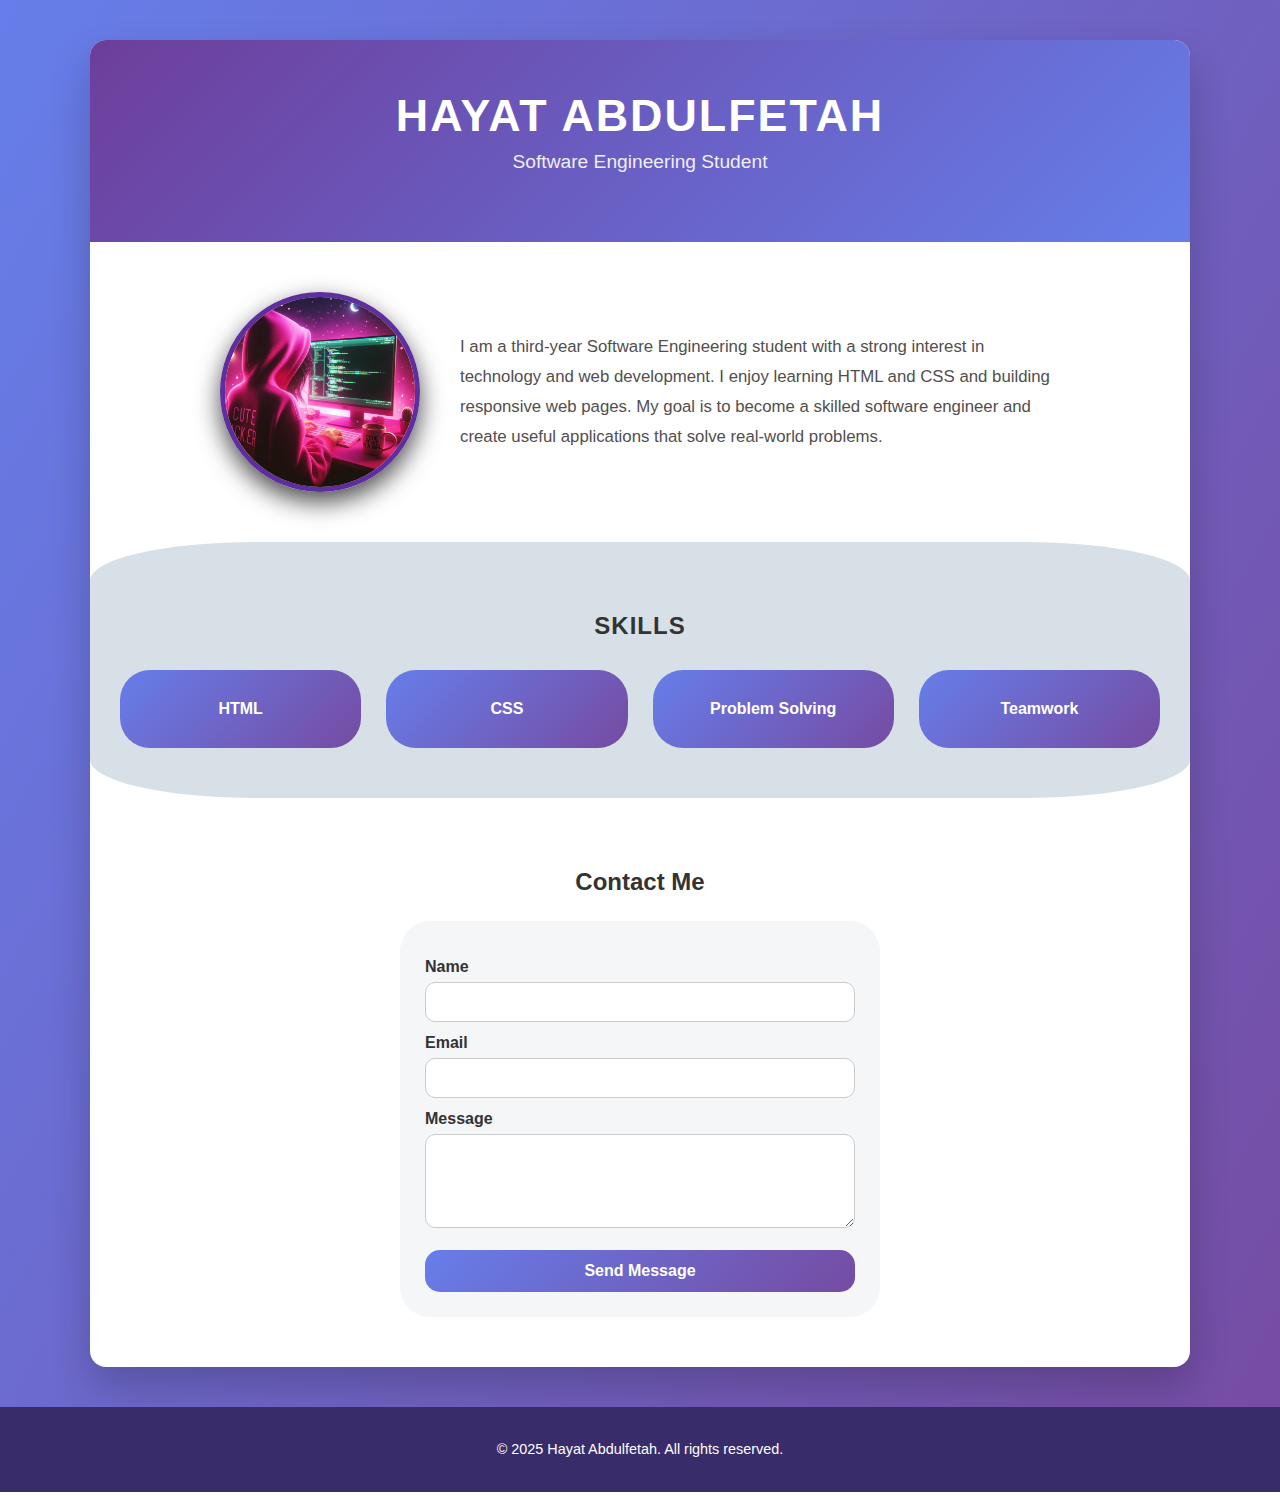
<file: project2/index.html>
<!DOCTYPE html>
<html lang="en">
<head>
    <meta charset="UTF-8">
    <meta name="viewport" content="width=device-width, initial-scale=1.0">
    <title>Personal Profile</title>

    <!-- Internal CSS  -->
    <style>
        * {
            box-sizing: border-box;
        }

        body {
            margin: 0;
            font-family: 'Segoe UI', Tahoma, Geneva, Verdana, sans-serif;
            background: linear-gradient(120deg, #667eea, #764ba2);
            color: #333;
        }

        .container {
            max-width: 1100px;
            margin: 40px auto;
            padding: 0;
            background-color: #ffffff;
            border-radius: 16px;
            box-shadow: 0 20px 40px rgba(0, 0, 0, 0.2);
            overflow: hidden;
        }

        header {
            text-align: center;
            padding: 50px 20px;
            background: linear-gradient(135deg, #6d3e9b, #667eea);
            color: white;
        }

        header h1 {
            margin: 0;
            font-size: 2.8rem;
            font-weight: 800;
            text-transform: uppercase;
            letter-spacing: 2px;
        }

        header p {
            margin-top: 10px;
            font-size: 1.2rem;
            font-weight: 500;
            opacity: 0.9;
        }

        .profile {
            display: flex;
            justify-content: center;
            align-items: center;
            gap: 40px;
            padding: 50px 30px;
        }

        .profile img {
            width: 200px;
            height: 200px;
            border-radius: 50%;
            object-fit: cover;
            border: 5px solid #5e2e9e;
            box-shadow: 0 10px 25px rgba(0, 0, 0, 0.7);
            display: block;
        }

        .profile p {
            max-width: 600px;
            line-height: 1.8;
            font-size: 1.05rem;
            color: #524e4e;
            display: inline-block;
        }

        .skills {
            padding: 50px 30px;
            border-radius: 15%;
            background-color: #d8e0e7;
        }

        .skills h2 {
            text-align: center;
            margin-bottom: 30px;
            text-transform: uppercase;
            letter-spacing: 1px;
        }

        .skills-grid {
            display: grid;
            grid-template-columns: repeat(4, 1fr);
            gap: 25px;
        }

        .skill-box {
            background: linear-gradient(135deg, #667eea, #764ba2);
            color: white;
            padding: 30px 15px;
            text-align: center;
            font-weight: bold;
            border-radius: 30px;
            transition: transform 0.3s ease, box-shadow 0.3s ease;
            display: inline;
        }

        .skill-box:hover {
            transform: translateY(-10px);
            box-shadow: 0 12px 25px rgba(0, 0, 0, 0.2);
        }

        .contact {
            padding: 50px 30px;
        }

        .contact h2 {
            text-align: center;
            margin-bottom: 25px;
        }

        form {
            max-width: 480px;
            margin: 0 auto;
            background-color: #f4f6f8;
            padding: 25px;
            border-radius: 30px;
        }

        label {
            font-weight: bold;
            display: block;
            margin-top: 12px;
        }

        input,
        textarea {
            width: 100%;
            padding: 10px;
            margin-top: 6px;
            font-size: 1rem;
            border-radius: 10px;
            border: 1px solid #ccc;
        }

        button {
            margin-top: 18px;
            padding: 12px;
            width: 100%;
            font-size: 1rem;
            background: linear-gradient(135deg, #667eea, #764ba2);
            color: white;
            border: none;
            border-radius: 15px;
            cursor: pointer;
            font-weight: bold;
        }

        button:hover {
            background: linear-gradient(135deg, #8c95e6, #1f0a50);
        }

        footer {
            background-color: #392c6b;
            color: white;
            text-align: center;
            padding: 20px;
            font-size: 0.9rem;
        }

      
        @media (max-width: 768px) {
            .profile {
                flex-direction: column;
                text-align: center;
            }

            .skills-grid {
                grid-template-columns: 1fr;
            }

            header h1 {
                font-size: 2.2rem;
            }
        }
    </style>
</head>
<body>

    <div class="container">

        <header>
            <h1>Hayat Abdulfetah</h1>
            <p>Software Engineering Student</p>
        </header>

        <section class="profile">
            <img src="image.png" alt="Profile Image">
            <p>
                I am a third-year Software Engineering student with a strong interest in technology and web development. 
                I enjoy learning HTML and CSS and building responsive web pages. My goal is to become a skilled software engineer 
                and create useful applications that solve real-world problems.
            </p>
        </section>

        <section class="skills">
            <h2>Skills</h2>
            <div class="skills-grid">
                <div class="skill-box">HTML</div>
                <div class="skill-box">CSS</div>
                <div class="skill-box">Problem Solving</div>
                <div class="skill-box">Teamwork</div>
            </div>
        </section>

        <section class="contact">
            <h2>Contact Me</h2>
            <form>
                <label for="name">Name</label>
                <input type="text" id="name" required>

                <label for="email">Email</label>
                <input type="email" id="email" required>

                <label for="message">Message</label>
                <textarea id="message" rows="4" required></textarea>

                <button type="submit">Send Message</button>
            </form>
        </section>

    </div>

    <footer>
        <p>© 2025 Hayat Abdulfetah. All rights reserved.</p>
    </footer>

</body>
</html>
</file>
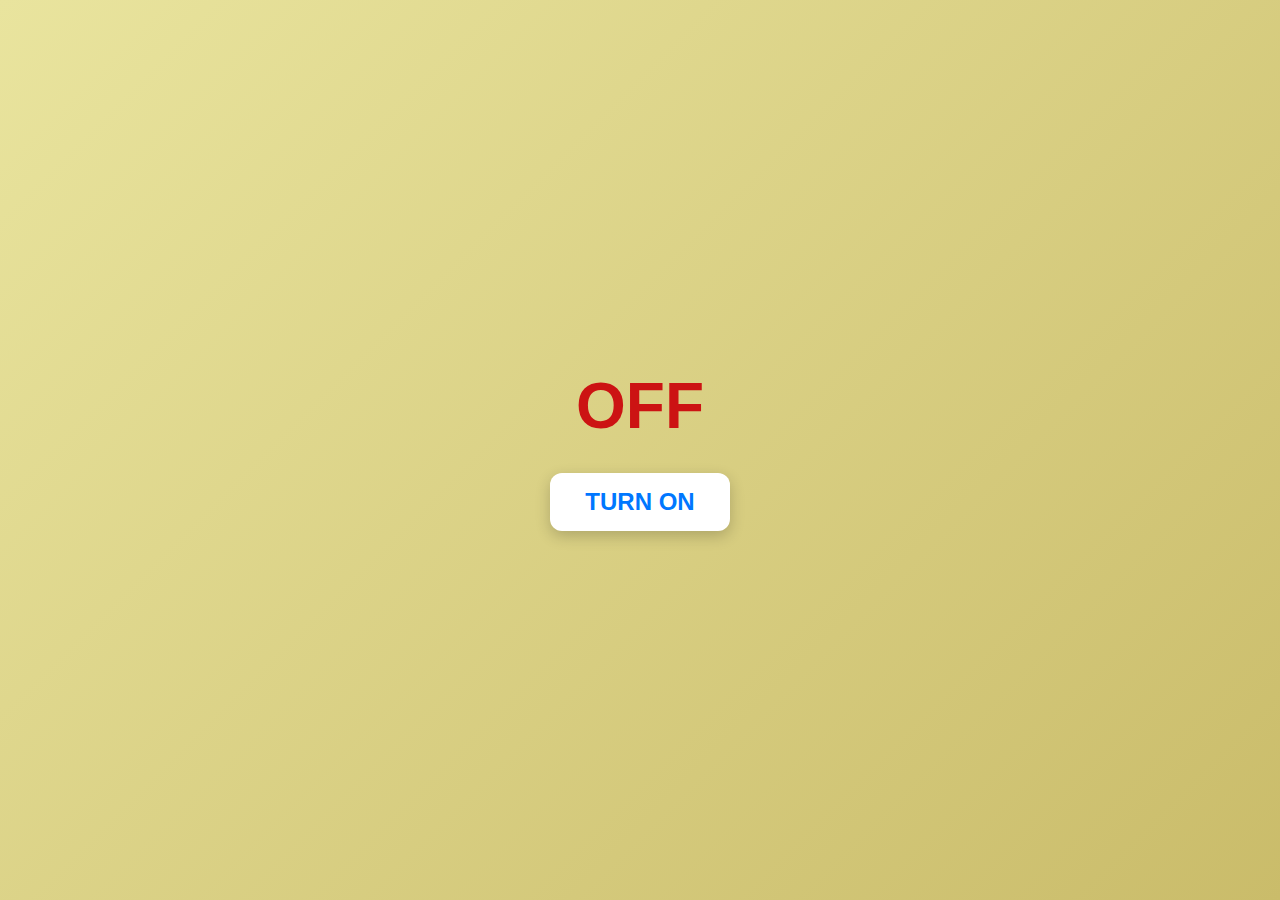
<file: toggle-text-on-off/index.html>
<!DOCTYPE html>
<html lang="en">
<head>
    <meta charset="UTF-8">
    <meta name="viewport" content="width=device-width, initial-scale=1.0">
    <title>Toggle Text ON / OFF</title>

    <!-- Link CSS -->
    <link rel="stylesheet" href="style.css">
</head>
<body class="off">

    <!-- Heading Section -->
    <h1 id="toggleText" class="toggle-off">OFF</h1>

    <!-- Button Section -->
    <button id="toggleBtn">Turn ON</button>

    <!-- Link JavaScript -->
    <script src="script.js"></script>
</body>
</html>
</file>
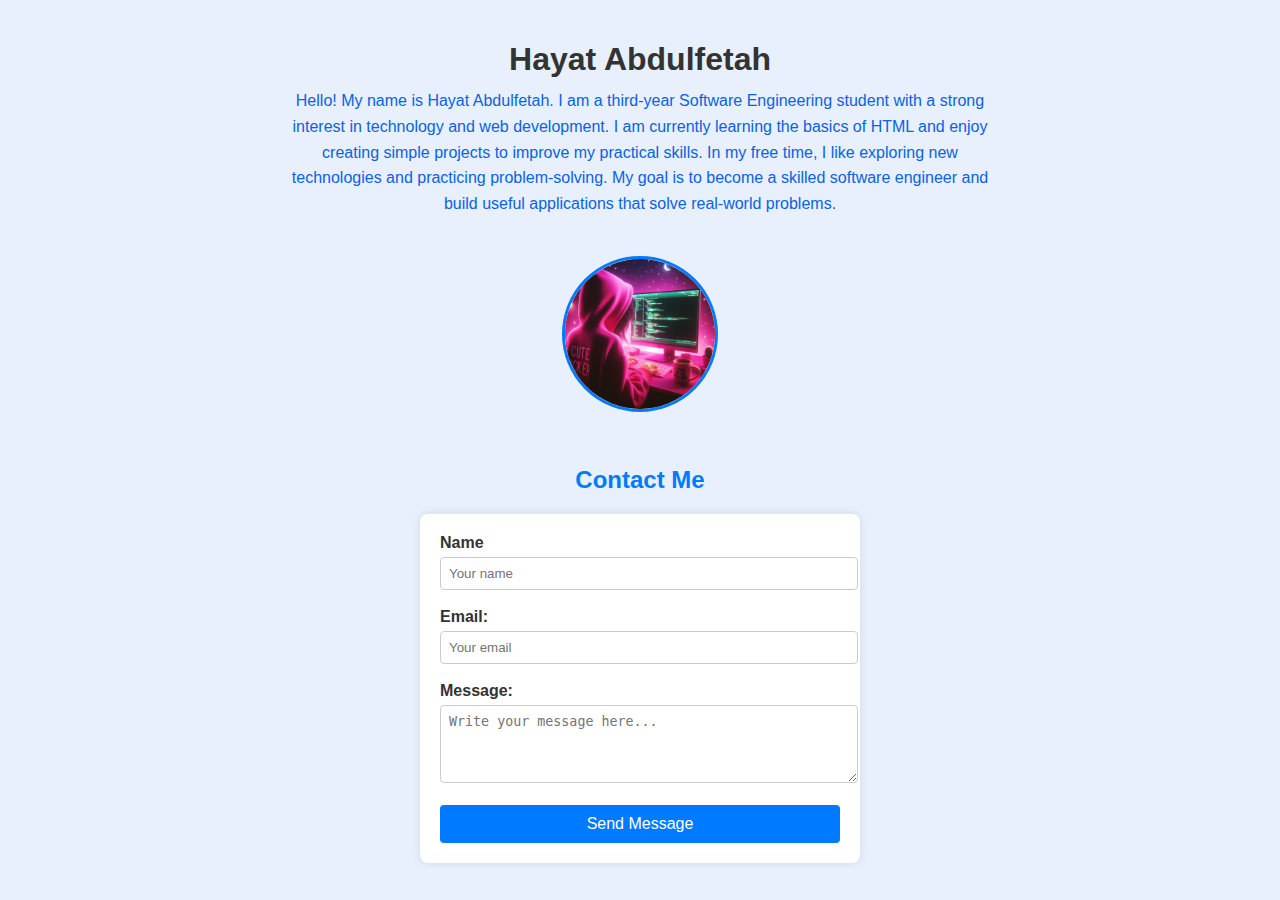
<file: learn.html>
<!DOCTYPE html>
<html lang="en">
<head>
    <meta charset="UTF-8">
    <meta name="viewport" content="width=device-width, initial-scale=1.0">
    <title>Personal Profile</title>
    <link rel="stylesheet" href="learn.css">
</head>
<body>
    <h1>Hayat Abdulfetah</h1>
    <p>Hello! My name is Hayat Abdulfetah.
    I am a third-year Software Engineering student with a strong interest in technology and web development. I am currently learning the basics of HTML and enjoy creating simple projects to improve my practical skills. In my free time, I like exploring new technologies and practicing problem-solving. My goal is to become a skilled software engineer and build useful applications that solve real-world problems.
    </p>
    <img src="image.jpg" alt="Image" 
     style="width:150px; height:150px; border-radius:50%;">
    <h2>Contact Me</h2>
        <form>
            <label for="name">Name</label><br>
            <input type="text" id="name" name="name" placeholder="Your name" required><br><br>
            <label for="email">Email:</label><br>
            <input type="email" id="email" name="email" placeholder="Your email" required><br><br>
            <label for="message">Message:</label><br>
            <textarea id="message" name="message" rows="4" placeholder="Write your message here..." required></textarea><br><br>

        <button type="submit">Send Message</button>
        </form>
</body>
</html>
</file>
<file: learn.css>
/* General page style */
body {
    font-family: Arial, Helvetica, sans-serif;
    background-color: #e8f0fe;
    margin: 0;
    padding: 20px;
    text-align: center;
}



/* Main heading */
h1 {
    color: #333;
    margin-bottom: 10px;
}

/* Paragraph styling */
p {
    max-width: 700px;
    margin: 0 auto 20px auto;
    line-height: 1.6;
    color: #0962e7;
}

/* Profile image */
img {
    margin: 20px 0;
    border: 3px solid #007bff;
}

/* Section heading */
h2 {
    color: #007bff;
    margin-top: 30px;
}

/* Form container */
form {
    max-width: 400px;
    margin: 0 auto;
    text-align: left;
    background-color: #ffffff;
    padding: 20px;
    border-radius: 8px;
    box-shadow: 0 0 10px rgba(0,0,0,0.1);
}

/* Labels */
label {
    font-weight: bold;
    color: #333;
}

/* Inputs and textarea */
input,
textarea {
    width: 100%;
    padding: 8px;
    margin-top: 5px;
    border: 1px solid #ccc;
    border-radius: 4px;
}

/* Button */
button {
    width: 100%;
    padding: 10px;
    background-color: #007bff;
    color: white;
    border: none;
    border-radius: 4px;
    font-size: 16px;
    cursor: pointer;
}

/* Button hover effect */
button:hover {
    background-color: #0056b3;
}
</file>
<file: toggle-text-on-off/style.css>
/* Reset defaults */
* {
    box-sizing: border-box;
    margin: 0;
    padding: 0;
}

/* Page layout */
body {
    height: 100vh;
    display: flex;
    justify-content: center;
    align-items: center;
    flex-direction: column;
    font-family: Arial, sans-serif;
    transition: background 0.4s ease;
}

/* Background states */
body.off {
    background: linear-gradient(135deg, #e9e49e, rgb(202, 188, 106));
}

body.on {
    background: linear-gradient(135deg, #b7f8db, #50a7c2);
}

/* Heading styles */
h1 {
    font-size: 4rem;
    font-weight: 700;
    text-transform: uppercase;
    text-align: center;
    margin-bottom: 30px;
    transition: color 0.3s ease, transform 0.3s ease;
}

h1.toggle-on {
    color: #08b330;
    transform: scale(1.2);
}

h1.toggle-off {
    color: rgb(204, 19, 19);
}

/* Pop animation */
@keyframes pop {
    0% { transform: scale(1); }
    50% { transform: scale(1.3); }
    100% { transform: scale(1.2); }
}

h1.toggle-on,
h1.toggle-off {
    animation: pop 0.3s ease;
}

/* Button styles */
button {
    padding: 15px 35px;
    font-size: 1.5rem;
    font-weight: 600;
    text-transform: uppercase;
    border: none;
    border-radius: 12px;
    cursor: pointer;
    background-color: #ffffff;
    color: #0077ff;
    box-shadow: 0 5px 15px rgba(0,0,0,0.2);
    transition: all 0.3s ease;
}

button:hover {
    background-color: #006eff;
    color: #fff;
    transform: translateY(-3px);
}

/* Responsive design */
@media (max-width: 500px) {
    h1 {
        font-size: 3rem;
    }
    button {
        font-size: 1.2rem;
        padding: 12px 25px;
    }
}
</file>
